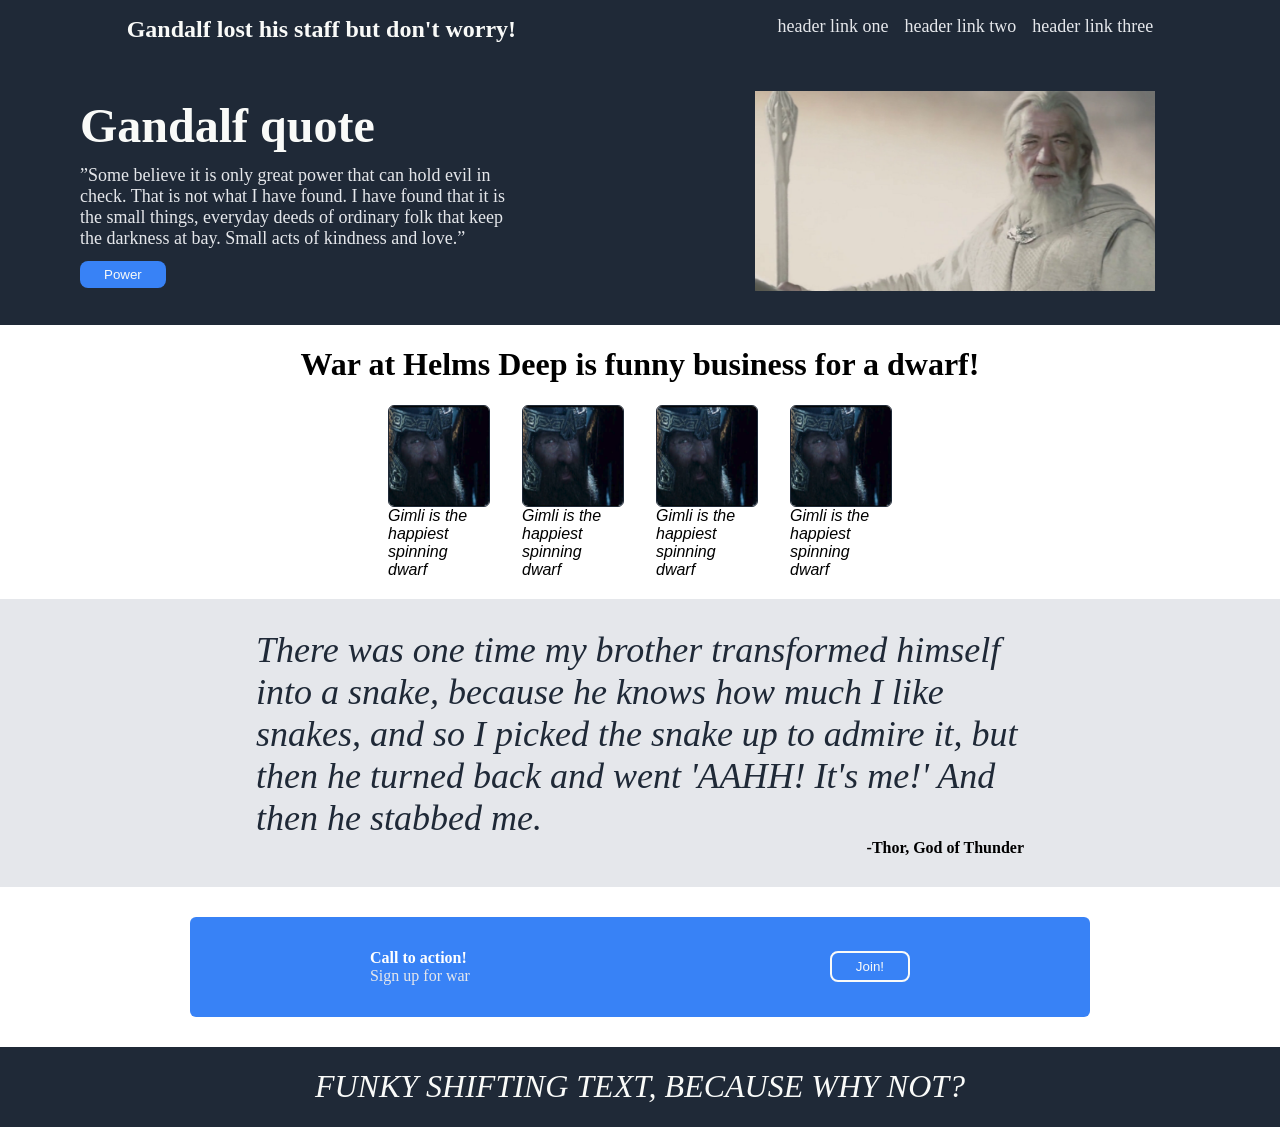
<file: project-landing-page/index.html>
<!DOCTYPE html>
<html lang="en">
    <head>
        <meta charset="UTF-8">
        <meta http-equiv="X-UA-Compatible" content="IE=edge">
        <meta name="viewport" content="width=device-width, initial-scale=1.0">
        <title>Landing Page Project</title>
        <link rel="stylesheet" href="style.css">
    </head>

    <body>
        <div class="body">
            <div class="top">
                <div class="header-and-links">
                    <div class="logo">
                        Gandalf lost his staff but don't worry!
                    </div>
                    <ul>
                        <li><a href="https://google.se" target="_blank" rel="noopener noreferrer">header link one</a></li>
                        <li><a href="https://google.se" target="_blank" rel="noopener noreferrer">header link two</a></li>
                        <li><a href="https://google.se" target="_blank" rel="noopener noreferrer">header link three</a></li>
                    </ul>
                    
                </div>    
                <div class="context-and-image">
                    <div class="context">
                        <div class="awesome">
                            Gandalf quote
                        </div>
                        <div class="subtext">
                            ”Some believe it is only great power that can hold evil in check. That is not what I have found. I have found that it is the small things, everyday deeds of ordinary folk that keep the darkness at bay. Small acts of kindness and love.”
                        </div>
                        <div>
                            <button class="topbutton">Power</button>
                        </div>
                    </div>
                    <div class="image">
                        <img src="./images/GandalftheWhite.png" alt="Gandalf the Grey holding an ak47 instead of his staff.">
                       <!-- <img src="./images/environment.jpg" alt="Beautiful autumn trees around lake. The lake is mirroring the environment."> -->
                    </div>
                </div>    
            </div>

            <div class="second">
                <h1>
                    War at Helms Deep is funny business for a dwarf!
                </h1>
                <div class="boxes">
                    <div class="boxone">
                        <img class="box" src="images/gimli.png" alt="Gimli from Lord of The Rings laughing">
                        <!--<div class="box">Animatedbox</div>-->
                        <div class="boxtext">Gimli is the happiest spinning dwarf</div>
                    </div>
                    <div class="boxtwo">
                        <img class="box" src="images/gimli.png" alt="Gimli from Lord of The Rings laughing">
                        <!--<div class="box">Animatedbox</div>-->
                        <div class="boxtext">Gimli is the happiest spinning dwarf</div>
                    </div>
                    <div class="boxthree">
                        <img class="box" src="images/gimli.png" alt="Gimli from Lord of The Rings laughing">
                        <!--<div class="box">Animatedbox</div>-->
                        <div class="boxtext">Gimli is the happiest spinning dwarf</div>
                    </div>
                    <div class="boxfour">
                        <img class="box" src="images/gimli.png" alt="Gimli from Lord of The Rings laughing">
                        <!--<div class="box">Animatedbox</div>-->
                        <div class="boxtext">Gimli is the happiest spinning dwarf</div>
                    </div>
                </div>
            </div>
            <div class="third">
                <div class="thor-quote">
                    There was one time my brother transformed himself into a snake, because he knows how much I like snakes, and so I picked the snake up to admire it, but then he turned back and went 'AAHH! It's me!' And then he stabbed me. 
                </div>
                <div class="thor-author">
                    -Thor, God of Thunder
                </div>
            </div>

            <div class="fourth">
                <div class="fourthchild">
                    <div class="fourthtext">
                        <div class="calltoaction">Call to action!</div>
                        <div class="warsignup">Sign up for war</div>
                    </div>
                    <button class="joinwar">Join!</button>
                </div>
            </div>
        </div>
        <div class="bottom">
            <div class="funky">
                FUNKY SHIFTING TEXT, BECAUSE WHY NOT?
            </div>
        </div>
    </body>
</html>
</file>
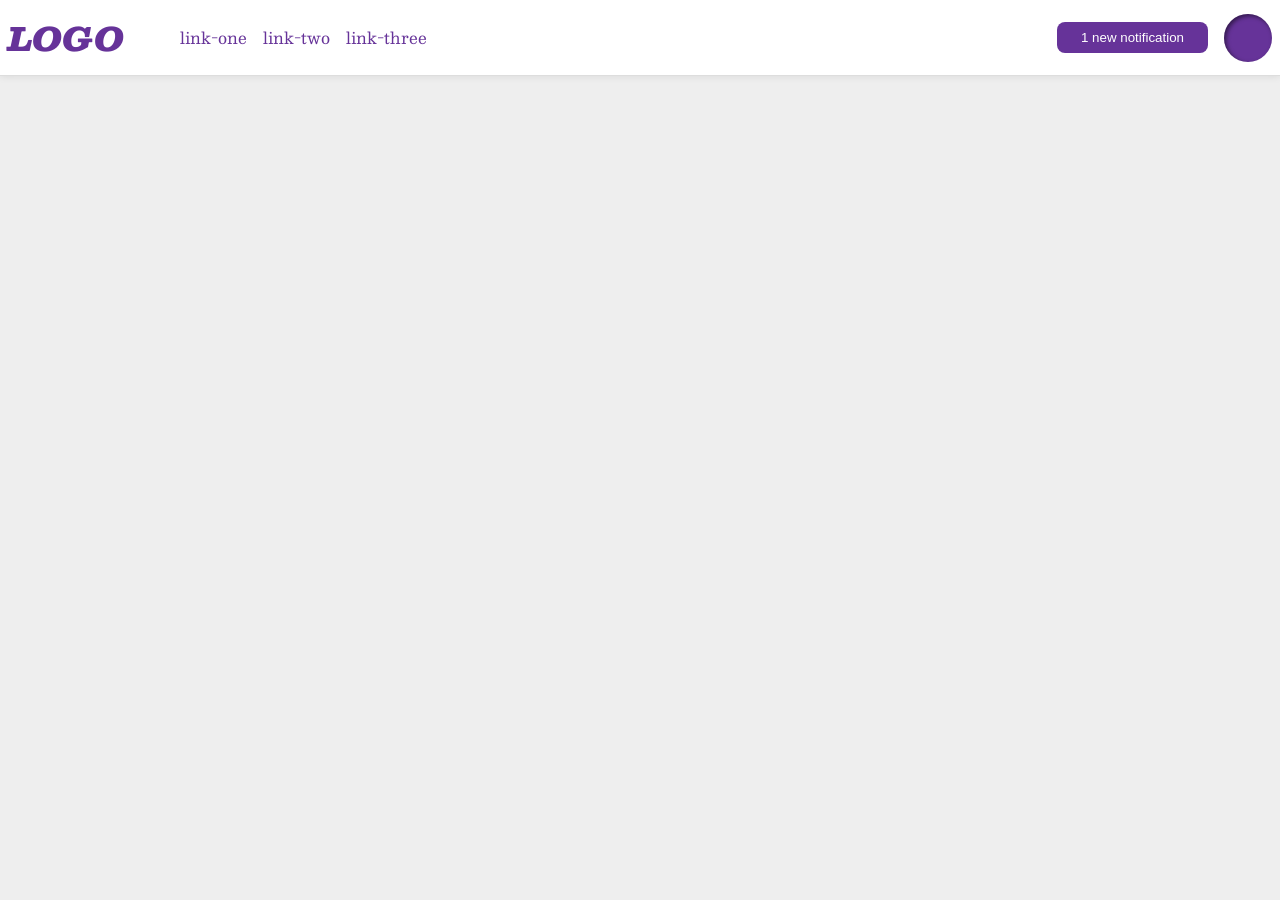
<file: foundations/flex/03-flex-header-2/index.html>
<!DOCTYPE html>
<html lang="en">
  <head>
    <meta charset="UTF-8">
    <meta http-equiv="X-UA-Compatible" content="IE=edge">
    <meta name="viewport" content="width=device-width, initial-scale=1.0">
    <title>Flex Header 2</title>
    <link rel="stylesheet" href="style.css">
  </head>
  <body>
    <div class="header">
      <div class="begin">
        <div class="logo">
          LOGO
        </div>
        <ul class="links">
          <li><a href="https://google.com">link-one</a></li>
          <li><a href="https://google.com">link-two</a></li>
          <li><a href="https://google.com">link-three</a></li>
        </ul>
      </div>
      <div class="end">
        <button class="notifications">
          1 new notification
        </button>
        <div class="profile-image"></div>
      </div>
    </div>
  </body>
</html>
</file>
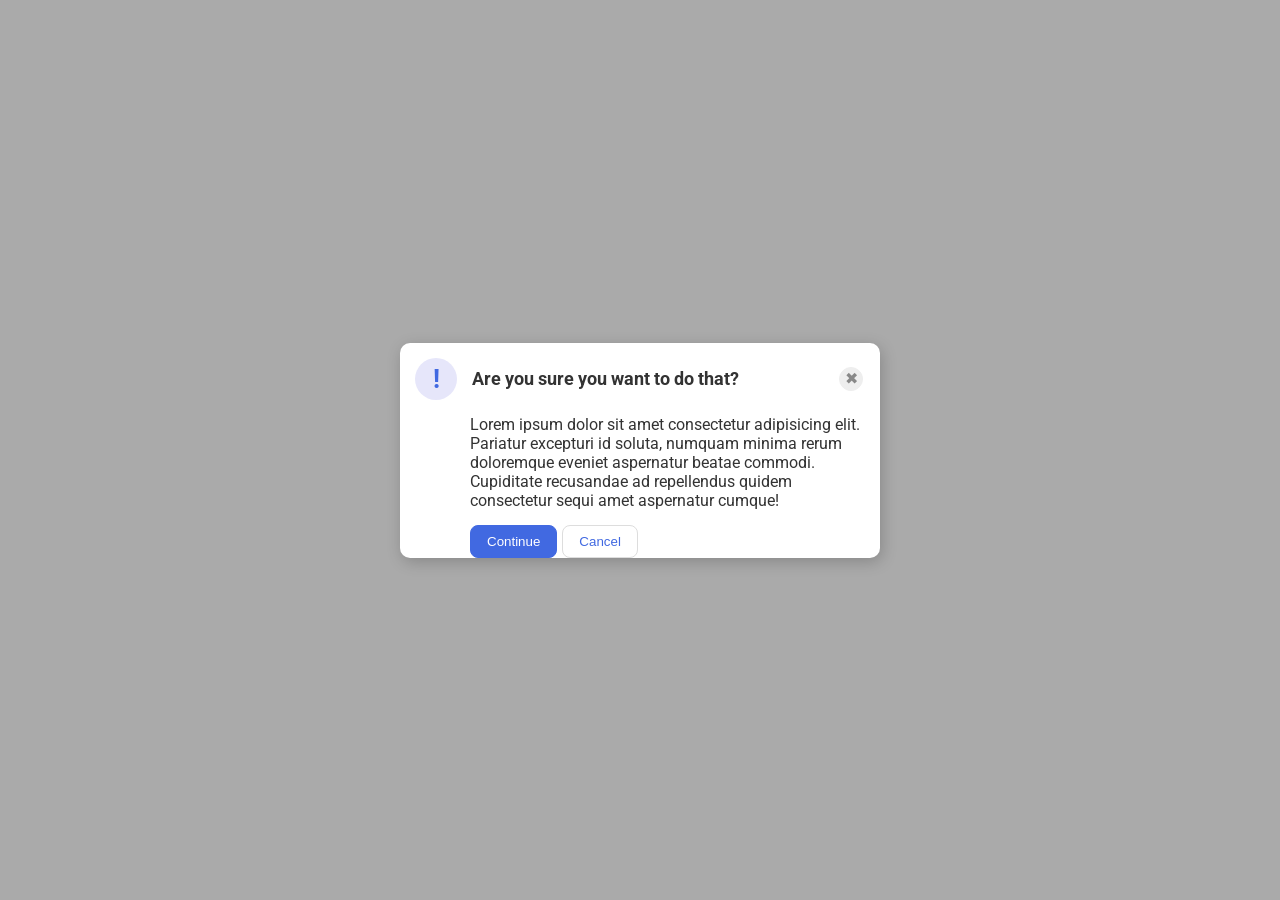
<file: foundations/flex/05-flex-modal/index.html>
<!DOCTYPE html>
<html lang="en">
  <head>
    <meta charset="UTF-8">
    <meta http-equiv="X-UA-Compatible" content="IE=edge">
    <meta name="viewport" content="width=device-width, initial-scale=1.0">
    <link rel="stylesheet" href="style.css">
    <title>Modal</title>
  </head>
  <body>
    <div class="modal">
      <div class="icon">!</div>
      <div class="bigheader">
        <div class="header">Are you sure you want to do that?</div>
        <button class="close-button">✖</button>
      </div>
      <div class="textbox">  
        <div class="text">Lorem ipsum dolor sit amet consectetur adipisicing elit. Pariatur excepturi id soluta, numquam minima rerum doloremque eveniet aspernatur beatae commodi. Cupiditate recusandae ad repellendus quidem consectetur sequi amet aspernatur cumque!</div>
      </div>
      <div class="buttons">
        <button class="continue">Continue</button>
        <button class="cancel">Cancel</button>
      </div>
    </div>
  </body>
</html>
</file>
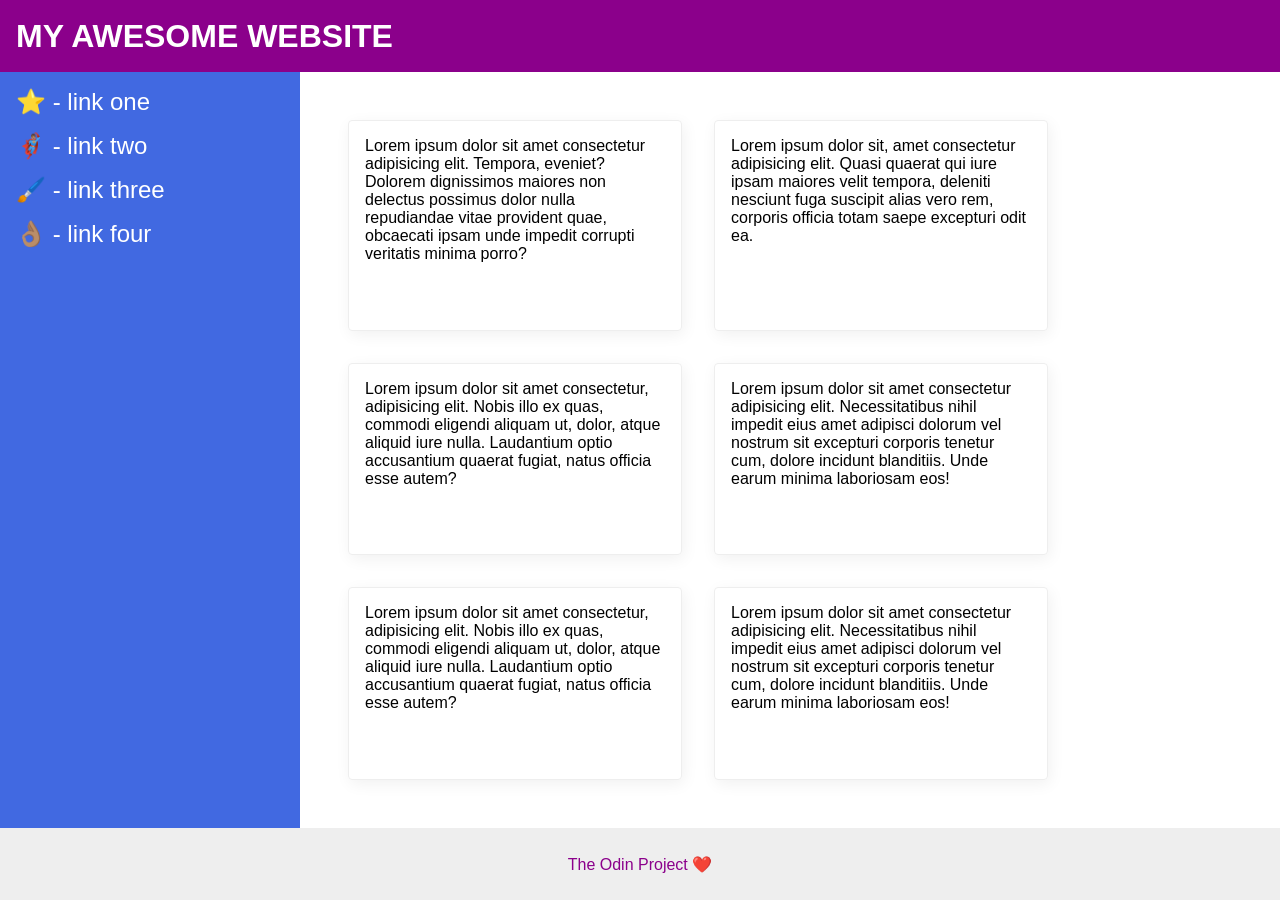
<file: foundations/flex/07-flex-layout-2/index.html>
<!DOCTYPE html>
<html lang="en">
  <head>
    <meta charset="UTF-8">
    <meta http-equiv="X-UA-Compatible" content="IE=edge">
    <meta name="viewport" content="width=device-width, initial-scale=1.0">
    <title>The Holy Grail</title>
    <link rel="stylesheet" href="style.css">
  </head>
  <body>
    <div class="header">
      MY AWESOME WEBSITE
    </div>
    <div class="daddysidebar">
      <div class="sidebar">
        <ul>
          <li><a href="#">⭐ - link one</a></li>
          <li><a href="#">🦸🏽‍♂️ - link two</a></li>
          <li><a href="#">🖌️ - link three</a></li>
          <li><a href="#">👌🏽 - link four</a></li>
        </ul>
      </div>
      <div class="text">
        <div class="card">Lorem ipsum dolor sit amet consectetur adipisicing elit. Tempora, eveniet? Dolorem dignissimos maiores non delectus possimus dolor nulla repudiandae vitae provident quae, obcaecati ipsam unde impedit corrupti veritatis minima porro?</div>
        <div class="card">Lorem ipsum dolor sit, amet consectetur adipisicing elit. Quasi quaerat qui iure ipsam maiores velit tempora, deleniti nesciunt fuga suscipit alias vero rem, corporis officia totam saepe excepturi odit ea.</div>
        <div class="card">Lorem ipsum dolor sit amet consectetur, adipisicing elit. Nobis illo ex quas, commodi eligendi aliquam ut, dolor, atque aliquid iure nulla. Laudantium optio accusantium quaerat fugiat, natus officia esse autem?</div>
        <div class="card">Lorem ipsum dolor sit amet consectetur adipisicing elit. Necessitatibus nihil impedit eius amet adipisci dolorum vel nostrum sit excepturi corporis tenetur cum, dolore incidunt blanditiis. Unde earum minima laboriosam eos!</div>
        <div class="card">Lorem ipsum dolor sit amet consectetur, adipisicing elit. Nobis illo ex quas, commodi eligendi aliquam ut, dolor, atque aliquid iure nulla. Laudantium optio accusantium quaerat fugiat, natus officia esse autem?</div>
        <div class="card">Lorem ipsum dolor sit amet consectetur adipisicing elit. Necessitatibus nihil impedit eius amet adipisci dolorum vel nostrum sit excepturi corporis tenetur cum, dolore incidunt blanditiis. Unde earum minima laboriosam eos!</div>
      </div>
    </div>  
    <div class="footer">
      The Odin Project ❤️
    </div>
  </body>
</html>
</file>
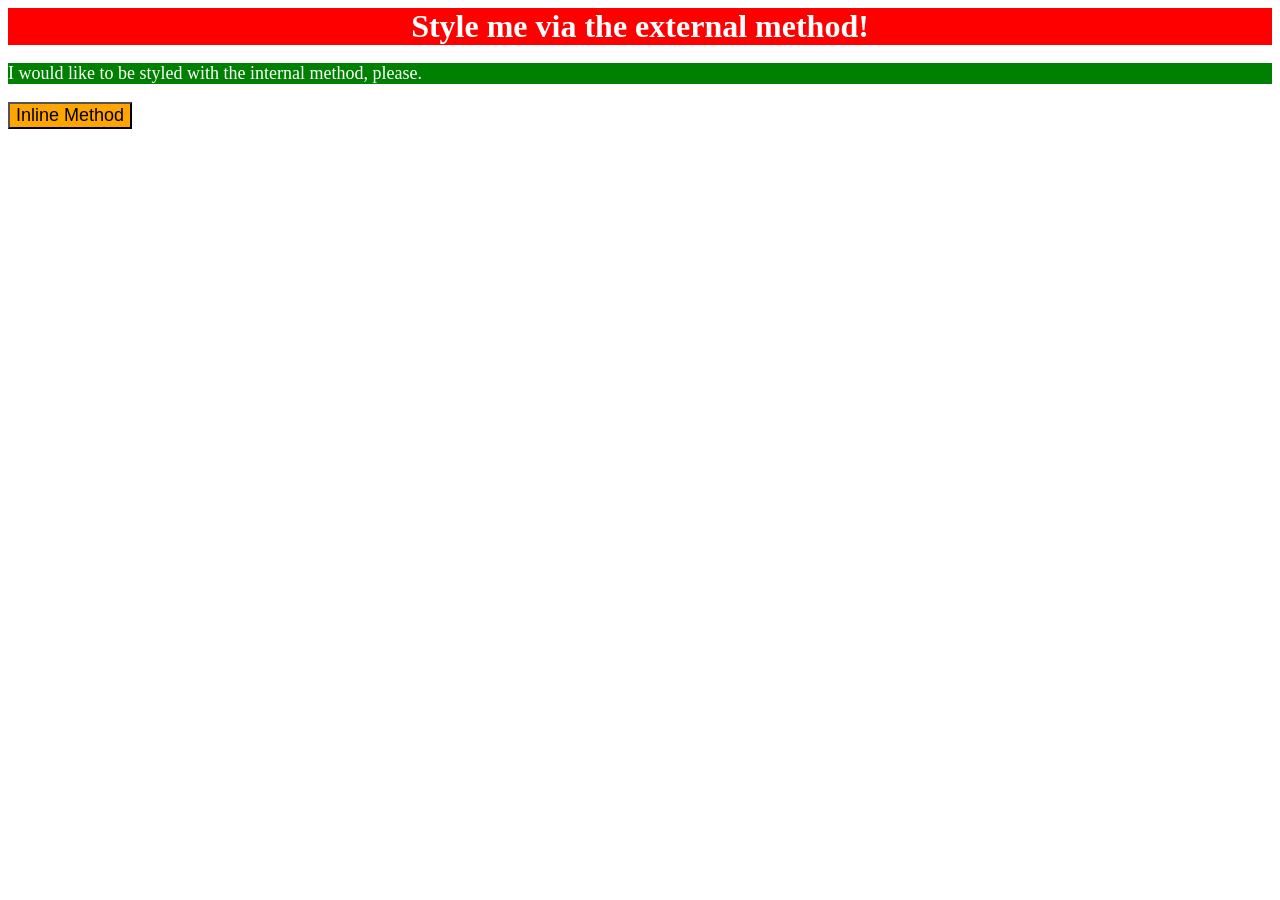
<file: foundations/intro-to-css/01-css-methods/index.html>
<!DOCTYPE html>
<html lang="en">
  <head>
    <meta charset="UTF-8">
    <meta http-equiv="X-UA-Compatible" content="IE=edge">
    <meta name="viewport" content="width=device-width, initial-scale=1.0">
    <title>Methods for Adding CSS</title>
    <link rel="stylesheet" href="style.css">
    <style>
      p {
        color: white;
        background-color: green;
        font-size: 18px;
        
      }
    </style>
  </head>
  <body>
    <div>Style me via the external method!</div>
    <p>I would like to be styled with the internal method, please.</p>
    <button style="background-color: orange; font-size: 18px;">Inline Method</button>
  </body>
</html>
</file>
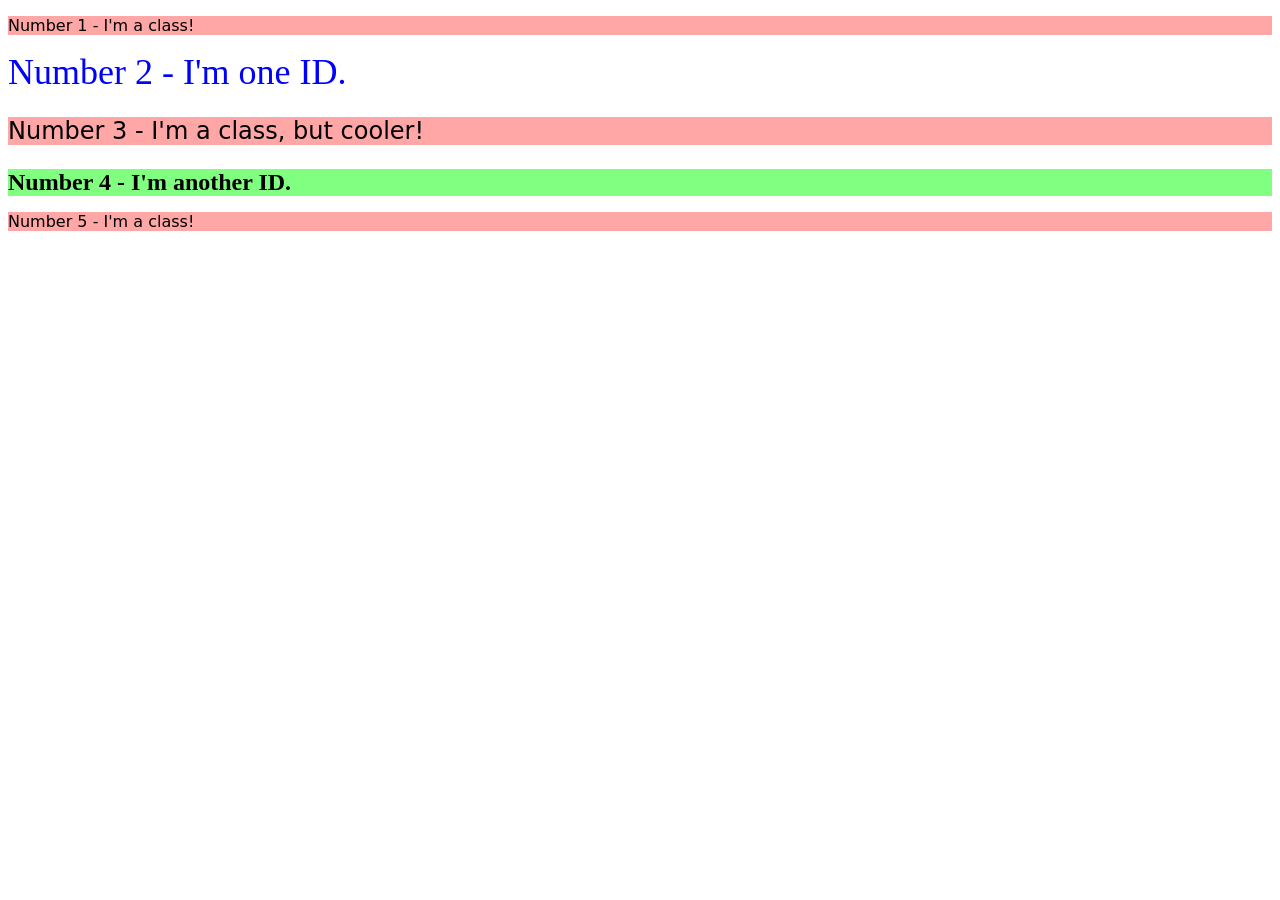
<file: foundations/intro-to-css/02-class-id-selectors/index.html>
<!DOCTYPE html>
<html lang="en">
  <head>
    <meta charset="UTF-8">
    <meta http-equiv="X-UA-Compatible" content="IE=edge">
    <meta name="viewport" content="width=device-width, initial-scale=1.0">
    <title>Class and ID Selectors</title>
    <link rel="stylesheet" href="style.css">
  </head>
  <body>
    <p class="odd">Number 1 - I'm a class!</p>
    <div id="two">Number 2 - I'm one ID.</div>
    <p class="odd adjust-size">Number 3 - I'm a class, but cooler!</p>
    <div id="four" class="adjust-size">Number 4 - I'm another ID.</div>
    <p class="odd">Number 5 - I'm a class!</p>
  </body>
</html>
</file>
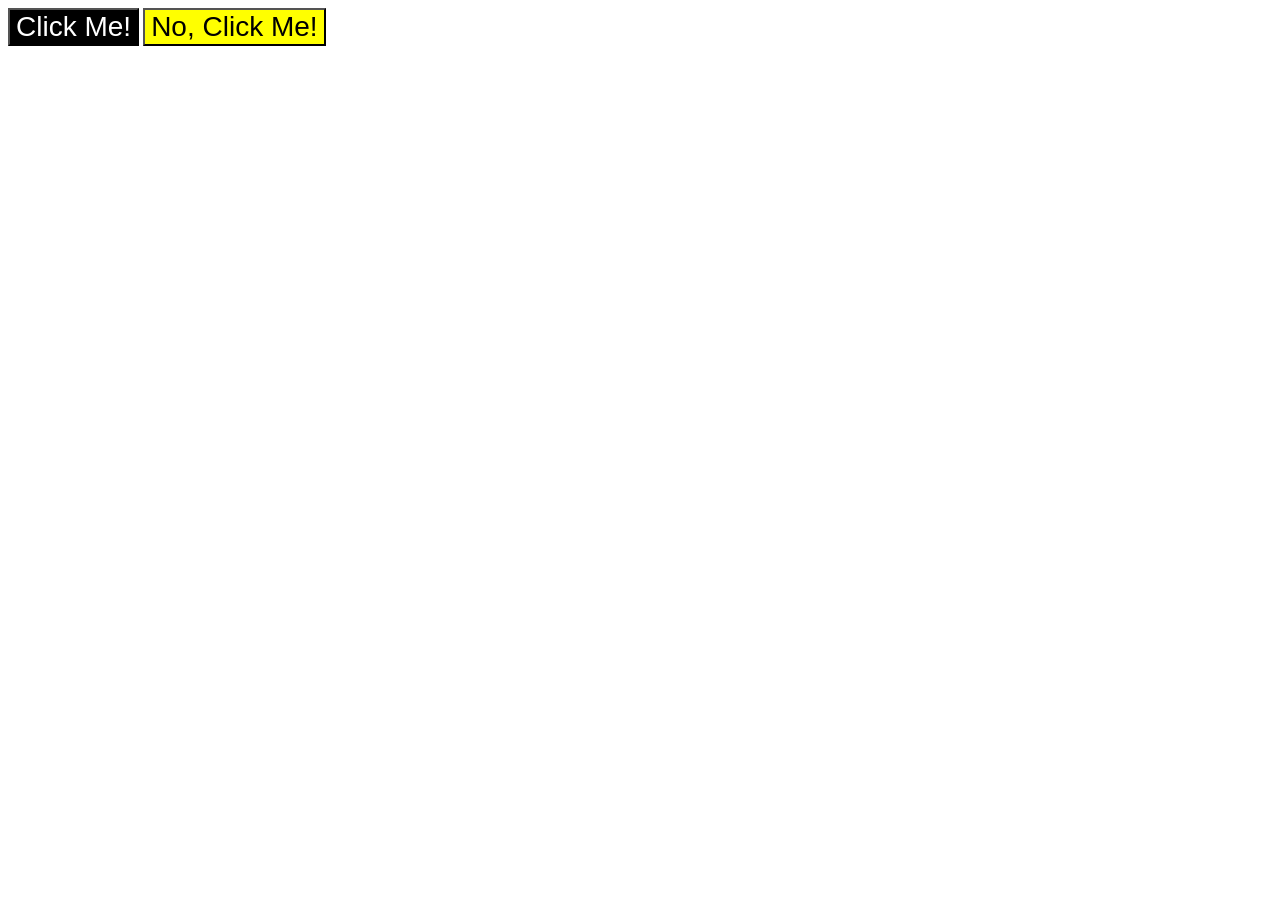
<file: foundations/intro-to-css/03-grouping-selectors/index.html>
<!DOCTYPE html>
<html lang="en">
  <head>
    <meta charset="UTF-8">
    <meta http-equiv="X-UA-Compatible" content="IE=edge">
    <meta name="viewport" content="width=device-width, initial-scale=1.0">
    <title>Grouping Selectors</title>
    <link rel="stylesheet" href="style.css">
  </head>
  <body>
    <button class="both firstclick">Click Me!</button>
    <button class="both secondclick"> No, Click Me!</button>
  </body>
</html>
</file>
<file: project-landing-page/style.css>
body {
    display: flex;
    flex-direction: column;
    min-height: 100vh;
    margin: 0;
}

.body {
    display: flex;
    flex-direction: column;
    flex: 1;
}

.top {
    display: flex;
    flex-direction: column;
    background-color: #1F2937;
}

.header-and-links {
    display: flex;
    justify-content: space-around;
    padding: 8px 16px;
    margin-top: 8px;
}

.logo {
    font-size: 24px;
    color: #F9FAF8;
    font-weight: 800;
}

.context-and-image {
    display: flex;  
    justify-content: space-around;
    align-items: center;
    padding: 30px 80px;
    gap: 30px;
}

.context {
    display: flex;
    flex: 1;
    flex-direction: column;
    gap: 12px;
}

.awesome {
    font-size: 48px;
    color: #F9FAF8;
    font-weight: 900;
    display: flex;
}

ul {
    list-style: none;
    display: flex;
    margin-top: 0px;
    gap: 16px;
}

.subtext,
a {
    color: #E5E7EB;
    font-size: 18px;
    text-decoration: none;
    display: flex;
    flex-wrap: wrap;
}

.topbutton {
    padding: 6px 24px;
    background-color: #3882F6;
    border: none;
    border-radius: 8px;
    color: #F9FAF8
}

img {
    width: 400px;
    height: 200px;
    object-fit: cover;
    
}

.image {
    flex: 1;
    margin-left: 200px;
}

.second {
    display: flex;
    flex-direction: column;
    margin-bottom: 20px;
}

h1 {
    text-align: center;
}

.boxes {
    display: flex;
    justify-content: center;
    align-items: flex-start;
    gap: 32px;
}

.boxone,
.boxtwo,
.boxthree,
.boxfour {
    display: flex;
    flex-direction: column;
    
}

@keyframes spin {
    from {
        transform: rotateY(0deg);
    }
    to {
        transform: rotateY(360deg);
    }
}

.box {
    display: flex;
    justify-content: center;
    align-items: center;
    width: 100px;
    height: 100px;
    border: 1px solid #1F2937;
    border-radius: 6px;
    /*background-color: darkmagenta;*/
    /*font-weight: 500;*/
    animation: spin 10s linear infinite;
}

.boxtext {
    display: flex;
    flex-direction: column;
    font-style: italic;
    font-family: Arial, Helvetica, sans-serif;
    width: 100px;
}

.third {
    display: flex;
    flex-direction: column;
    align-items: center;
    background-color: #E5E7EB;
    padding: 30px 0px 30px;
}

.thor-quote {
    font-size: 36px;
    color: #1F2937;
    font-style: italic;
    font-weight: 300;
    width: 60vw;
}

.thor-author {
    font-weight: 700;
    text-align: right;
    width: 60vw;
}

.fourth {
    display: flex;
    justify-content: center;
    padding: 30px 0px 30px;
}

.fourthchild {
    background-color: #3882F6;
    height: 100px;
    width: 900px;
    border-radius: 6px;
    display: flex;
    justify-content: space-around;
    align-items: center;
}

.fourthtext {
    display: flex;
    flex-direction: column;
}

.calltoaction {
    color: white;
    font-weight: 600;
}

.warsignup {
    color: #E5E7EB;
    
}

.joinwar {
    padding: 6px 24px;
    background-color: #3882F6;
    border: 2px solid #F9FAF8;
    border-radius: 8px;
    color: #F9FAF8;
    width: fit-content;
    
}

.bottom {
    background-color: #1F2937;
    /*flex: 0 0 auto;*/
    display: flex;
    min-height: 80px;
    justify-content: center;
    align-items: center;
}

.funky {
    color: #F9FAF8;
    font-style: italic;
    animation: funkyspin 3s linear infinite, funkyrainbow 2s linear infinite;
    font-size: 32px;
}

@keyframes funkyspin {
    from {
        transform: rotateX(0deg);
    }
    to {
        transform: rotateX(360deg);
    }
}

@keyframes funkyrainbow {
    0% {
        color: red;
    }
    25% {
        color: yellow;
    }
    50% {
        color: lime;
    }
    75% {
        color: cyan;
    }
    100% {
        color: magenta;
    }
}
</file>
<file: foundations/flex/03-flex-header-2/style.css>
/* this is some magical font-importing.  
you'll learn about it later. */
@import url('https://fonts.googleapis.com/css2?family=Besley:ital,wght@0,400;1,900&display=swap');

body {
  margin: 0;
  background: #eee;
  font-family: Besley, serif;
}

.header {
  display: flex;
  justify-content: space-between;
  padding: 8px;
  background: white;
  border-bottom: 1px solid #ddd;
  box-shadow: 0 0 8px rgba(0,0,0,.1);
}

.profile-image {
  background: rebeccapurple;
  box-shadow: inset 2px 2px 4px rgba(0,0,0,.5);
  border-radius: 50%;
  width: 48px;
  height: 48px;
}

.logo {
  color: rebeccapurple;
  font-size: 32px;
  font-weight: 900;
  font-style: italic;
}

button {
  border: none;
  border-radius: 8px;
  background: rebeccapurple;
  color: white;
  padding: 8px 24px;
}

a {
  /* this removes the line under our links */
  text-decoration: none;
  color: rebeccapurple;
}

ul {
  list-style-type: none;
  display: flex;
  gap: 16px;
}

.begin, .end {
  display: flex;
  align-items: center;
  gap: 16px;
}
</file>
<file: foundations/flex/05-flex-modal/style.css>
@import url('https://fonts.googleapis.com/css2?family=Roboto:wght@400;700&display=swap');

html, body {
  height: 100%;
}

body {
  font-family: Roboto, sans-serif;
  margin: 0;
  background: #aaa;
  color: #333;
  /* I'll give you this one for free lol */
  display: flex;
  align-items: center;
  justify-content: center;
}

.modal {
  display: flex;
  flex-wrap: wrap;
  background: white;
  width: 480px;
  border-radius: 10px;
  box-shadow: 2px 4px 16px rgba(0,0,0,.2);
}

.header{
  font-weight: bold;
  font-size: large;
}

.icon {
  color: royalblue;
  font-size: 26px;
  font-weight: 700;
  background: lavender;
  width: 42px;
  height: 42px;
  border-radius: 50%;
  margin: 15px;
  display: flex;
  align-items: center;
  justify-content: center;
}

.close-button {
  background: #eee;
  border-radius: 50%;
  color: #888;
  font-weight: 400;
  font-size: 16px;
  height: 24px;
  width: 24px;
  display: flex;
  align-items: center;
  justify-content: center;
  border: 1px solid #eee;
  padding: 0;
  margin-left: 100px;
}

button {
  cursor: pointer;
  padding: 8px 16px;
  border-radius: 8px;
}

button.continue {
  background: royalblue;
  border: 1px solid royalblue;
  color: white;
}

button.cancel {
  background: white;
  border: 1px solid #ddd;
  color: royalblue;
}

.buttons {
  display: flex;
  padding-left: 70px;
  gap: 5px;
}

.textbox {
  display: flex;
  flex-wrap: wrap;
  padding-right: 10px;
  padding-left: 70px;
  padding-bottom: 15px;
}

.bigheader {
  display: flex;
  justify-content: space-between;
  align-items: center;
}
</file>
<file: foundations/flex/07-flex-layout-2/style.css>
body {
  display: flex;
  flex-direction: column;
  font-family: -apple-system, BlinkMacSystemFont, 'Segoe UI', Roboto, Oxygen, Ubuntu, Cantarell, 'Open Sans', 'Helvetica Neue', sans-serif;
  margin: 0;
  min-height: 100vh;
}

.header {
  display: flex;
  align-items: center;
  height: 72px;
  font-size: 32px;
  font-weight: 800;
  padding: 0px 16px;
  background: darkmagenta;
  color: white;
}

.footer {
  height: 72px;
  background: #eee;
  color: darkmagenta;
  display: flex;
  align-items: center;
  justify-content: center;
}

.daddysidebar {
  flex: 1;
  display: flex;
}

.sidebar {
  flex-shrink: 0;
  padding: 16px;
  width: 300px;
  background: royalblue;
  box-sizing: border-box;
}

.card {
  border: 1px solid #eee;
  box-shadow: 2px 4px 16px rgba(0,0,0,.06);
  border-radius: 4px;
  width: 300px;
  padding: 16px;
}

.text {
  display: flex;
  flex-wrap: wrap;
  gap: 32px;
  padding: 48px;
}

ul {
  list-style: none;
  margin: 0;
  padding: 0;
}

a {
  color: white;
  text-decoration: none;
  font-size: 24px;
}

li {
  margin-bottom: 16px;
}
</file>
<file: foundations/intro-to-css/01-css-methods/style.css>
div {
    color: white;
    background-color: red;
    font-size: 32px;
    font-weight: bold;
    text-align: center;

}
</file>
<file: foundations/intro-to-css/02-class-id-selectors/style.css>
.odd {
    background-color: rgb(255, 167, 167);
    font-family: Verdana, "Dejavu Sans", sans-serif;
}

.adjust-size {
    font-size: 24px;
}

#two {
    color: #0000ff;
    font-size: 36px;
}

#four {
    background-color: hsl(120, 100%, 75%);
    font-weight: bold;
}
</file>
<file: foundations/intro-to-css/03-grouping-selectors/style.css>
.both {
    font-size: 28px;
    font-family: Helvetica, Times 'Times New Roman', sans-serif;
}

.firstclick {
    background-color: black;
    color: white;
}

.secondclick {
    background-color: yellow;
}
</file>
